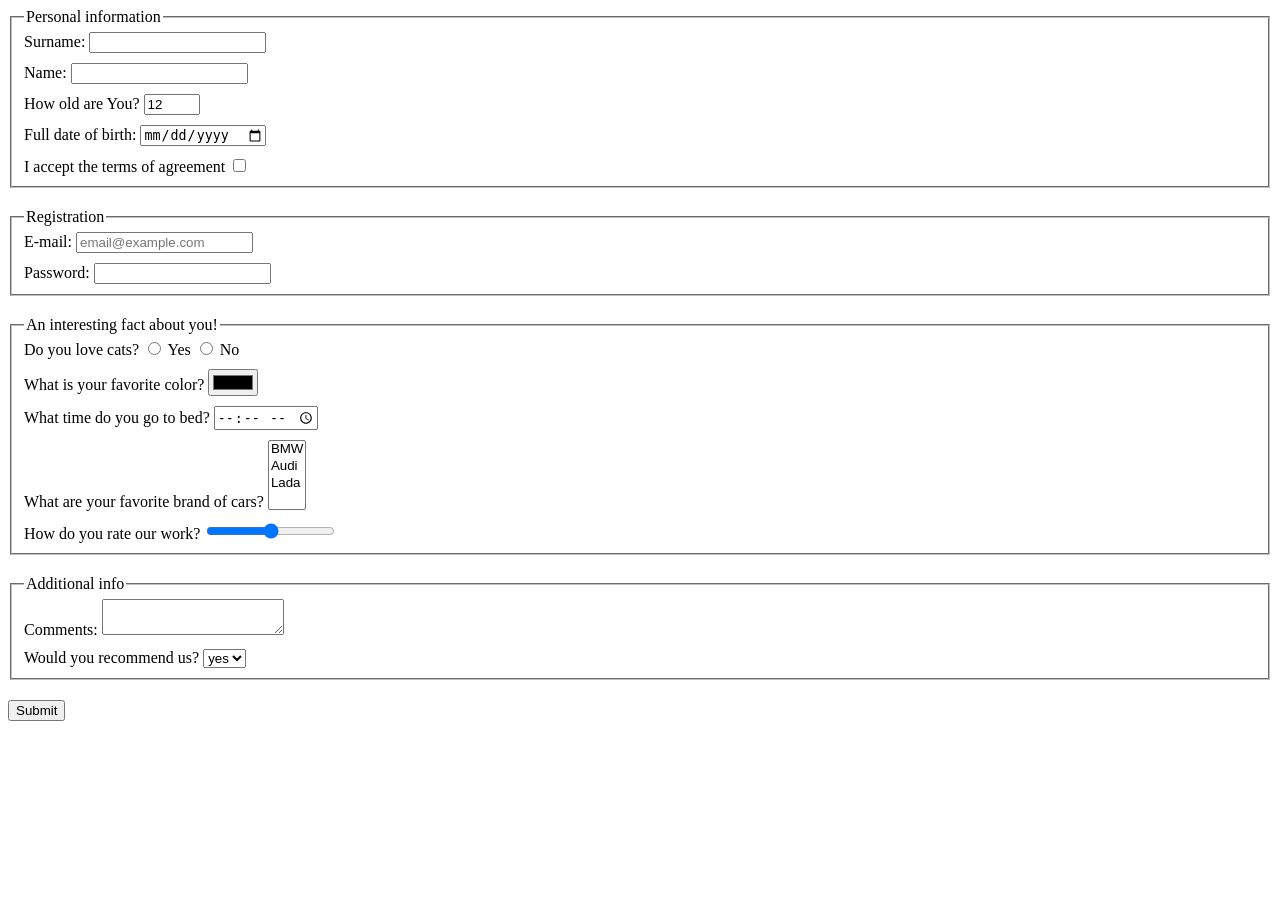
<file: index.html>
<!DOCTYPE html><html lang="en"><head><meta charset="UTF-8"><meta name="viewport" content="width=device-width, user-scalable=no, initial-scale=1.0, maximum-scale=1.0, minimum-scale=1.0"><title> HTML Form </title><link rel="stylesheet" href="style.76fb7fe5.css"></head><body> <form action="https://mate-academy-form-lesson.herokuapp.com/create-application" method="POST"> <fieldset class="field"> <legend> Personal information </legend> <div class="input"> <label for="surname">Surname:</label> <input type="text" id="surname" name="surname" autocomplete="off"> </div> <div class="input"> <label for="name">Name:</label> <input type="text" id="name" name="name" autocomplete="off"> </div> <div class="input"> <label for="age">How old are You?</label> <input type="number" id="age" name="age" min="12" max="120" autocomplete="off" value="12"> </div> <div class="input"> <label for="date">Full date of birth:</label> <input type="date" id="date" name="date"> </div> <div class="input"> <label for="terms">I accept the terms of agreement</label> <input type="checkbox" id="terms" name="terms"> </div> </fieldset> <fieldset class="field"> <legend> Registration </legend> <div class="input"> <label for="email">E-mail:</label> <input type="email" id="email" name="email" placeholder="email@example.com" required> </div> <div class="input"> <label for="password">Password:</label> <input type="password" id="password" name="password" required> </div> </fieldset> <fieldset class="field"> <legend> An interesting fact about you! </legend> <div class="input"> <span>Do you love cats?</span> <input type="radio" id="yes" name="love_cats" value="yes"> <label for="yes">Yes</label> <input type="radio" id="no" name="love_cats" value="no"> <label for="no">No</label> </div> <div class="input"> <label for="color">What is your favorite color?</label> <input type="color" id="color" name="color"> </div> <div class="input"> <label for="time">What time do you go to bed?</label> <input type="time" id="time" name="time"> </div> <div class="input"> <label for="cars">What are your favorite brand of cars?</label> <select id="cars" name="cars" multiple> <option value="BMW">BMW</option> <option value="Audi">Audi</option> <option value="Lada">Lada</option> </select> </div> <div class="input"> <label for="rate">How do you rate our work?</label> <input type="range" id="rate" name="rate"> </div> </fieldset> <fieldset class="field"> <legend> Additional info </legend> <div class="input"> <label for="comment">Comments:</label> <textarea id="comment" name="comment"></textarea> </div> <div class="input"> <label for="recommend">Would you recommend us?</label> <select id="recommend" name="recommend"> <option value="yes">yes</option> <option value="no">no</option> </select> </div> </fieldset> <button type="submit" onsubmit="onSubmit()">Submit</button> </form> </body></html>
</file>
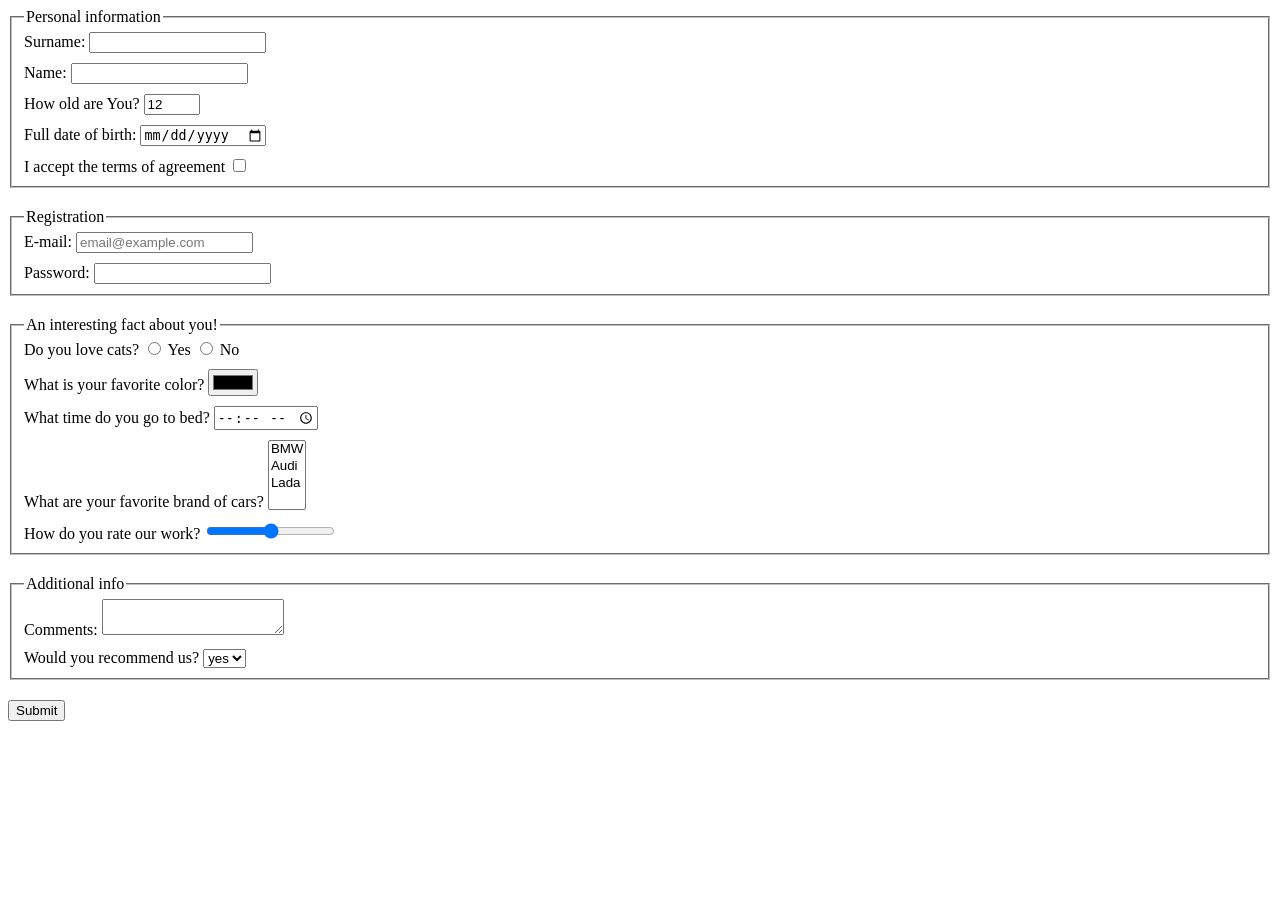
<file: src/index.html>
<!DOCTYPE html>
<html lang="en">
  <head>
    <meta charset="UTF-8">
    <meta name="viewport"
          content="width=device-width, user-scalable=no, initial-scale=1.0, maximum-scale=1.0, minimum-scale=1.0">
    <title>
      HTML Form
    </title>
    <link rel="stylesheet" href="style.css">
  </head>
  <body>
    <form action = "https://mate-academy-form-lesson.herokuapp.com/create-application" method="POST">
      <fieldset class="field">
        <legend>
          Personal information
        </legend>
        <div class="input">
          <label for="surname">Surname:</label>
          <input
            type="text"
            id="surname"
            name="surname"
            autocomplete="off"
          >
        </div>
        <div class="input">
          <label for="name">Name:</label>
          <input
            type="text"
            id="name"
            name="name"
            autocomplete="off"
          >
        </div>
        <div class="input">
          <label for="age">How old are You?</label>
          <input
            type="number"
            id="age"
            name="age"
            min="12"
            max="120"
            autocomplete="off"
            value="12"
          >
        </div>
        <div class="input">
          <label for="date">Full date of birth:</label>
          <input
            type="date"
            id="date"
            name="date"
          >
        </div>
        <div class="input">
          <label for="terms">I accept the terms of agreement</label>
          <input
            type="checkbox"
            id="terms"
            name="terms"
          >
        </div>
      </fieldset>
      <fieldset class="field">
        <legend>
          Registration
        </legend>
        <div class="input">
          <label for="email">E-mail:</label>
          <input
            type="email"
            id="email"
            name="email"
            placeholder="email@example.com"
            required
          >
        </div>
        <div class="input">
          <label for="password">Password:</label>
          <input
            type="password"
            id="password"
            name="password"
            required
          >
        </div>
      </fieldset>
      <fieldset class="field">
        <legend>
          An interesting fact about you!
        </legend>
        <div class="input">
          <span>Do you love cats?</span>
          <input
            type="radio"
            id="yes"
            name="love_cats"
            value="yes"
          >
          <label for="yes">Yes</label>
          <input
            type="radio"
            id="no"
            name="love_cats"
            value="no"
          >
          <label for="no">No</label>
        </div>
        <div class="input">
          <label for="color">What is your favorite color?</label>
          <input
            type="color"
            id="color"
            name="color"
          >
        </div>
        <div class="input">
          <label for="time">What time do you go to bed?</label>
          <input
            type="time"
            id="time"
            name="time"
          >
        </div>
        <div class="input">
          <label for="cars">What are your favorite brand of cars?</label>
          <select
            id="cars"
            name="cars"
            multiple
          >
            <option value="BMW">BMW</option>
            <option value="Audi">Audi</option>
            <option value="Lada">Lada</option>
          </select>
        </div>
        <div class="input">
          <label for="rate">How do you rate our work?</label>
          <input
            type="range"
            id="rate"
            name="rate"
          >
        </div>
      </fieldset>
      <fieldset class="field">
        <legend>
          Additional info
        </legend>
        <div class="input">
          <label for="comment">Comments:</label>
          <textarea id="comment" name="comment"></textarea>
        </div>
        <div class="input">
          <label for="recommend">Would you recommend us?</label>
          <select id="recommend" name="recommend">
            <option value="yes">yes</option>
            <option value="no">no</option>
          </select>
        </div>
      </fieldset>
      <button type="submit" onsubmit="onSubmit()">Submit</button>
    </form>
  </body>
</html>
</file>
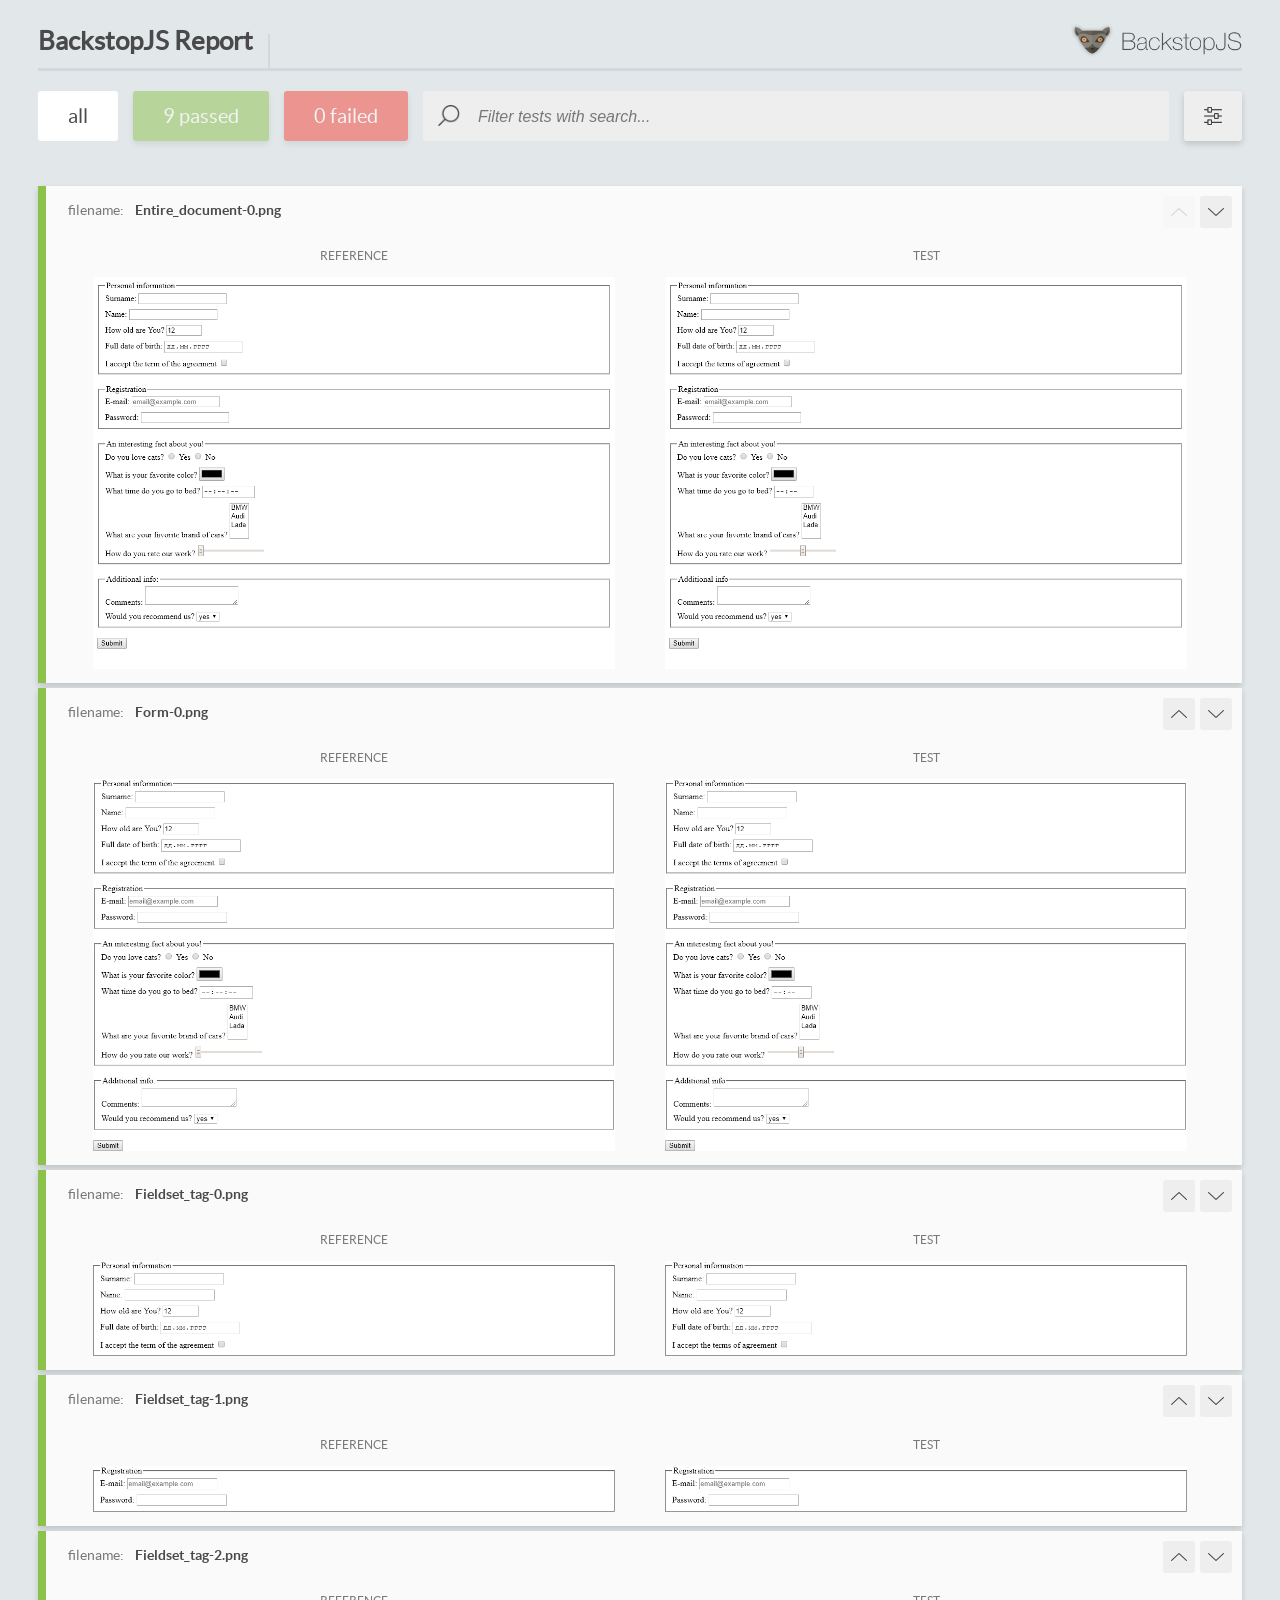
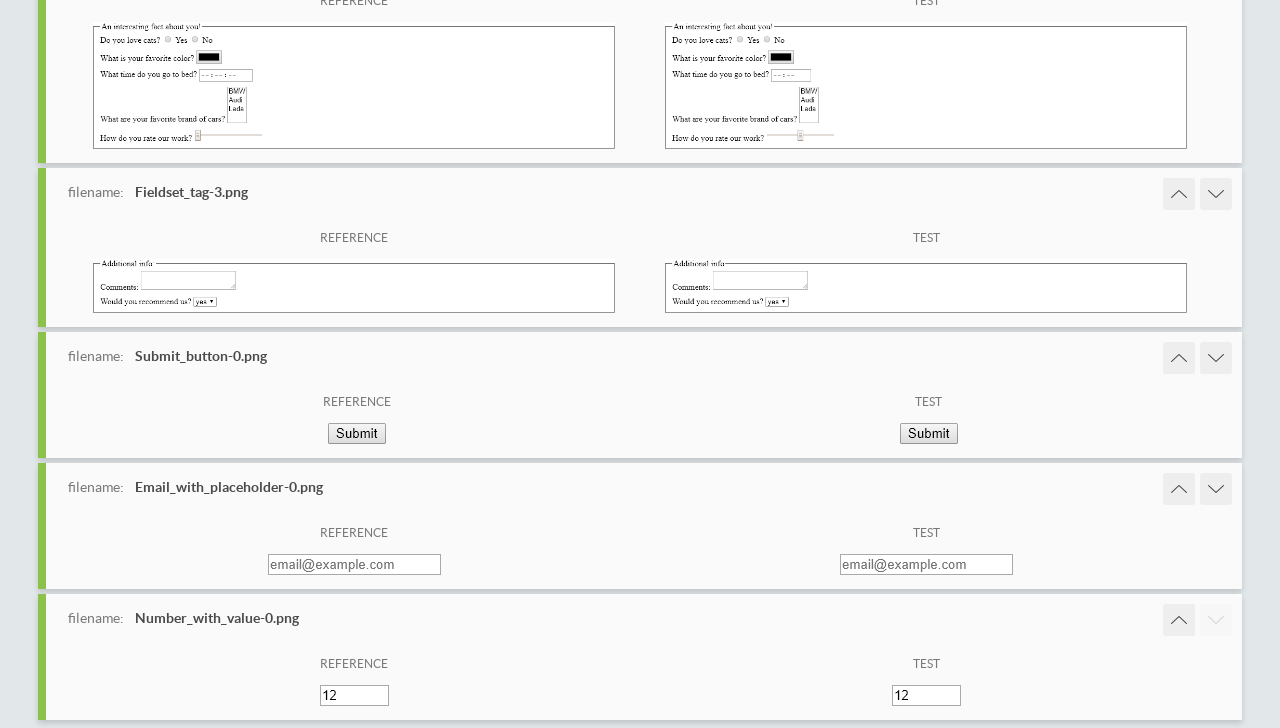
<file: report/html_report/index.html>
<!DOCTYPE html>
<html>
  <head>
    <meta charset="utf-8">
    <title>BackstopJS Report</title>

    <style>
      @font-face {
          font-family: 'latoregular';
          src: url('./assets/fonts/lato-regular-webfont.woff2') format('woff2'),
              url('./assets/fonts/lato-regular-webfont.woff') format('woff');
          font-weight: 400;
          font-style: normal;
      }
      @font-face {
          font-family: 'latobold';
          src: url('./assets/fonts/lato-bold-webfont.woff2') format('woff2'),
              url('./assets/fonts/lato-bold-webfont.woff') format('woff');
          font-weight: 700;
          font-style: normal;
      }

      .ReactModal__Body--open {
          overflow: hidden;
      }
      .ReactModal__Body--open .header {
        display: none;
      }

    </style>
  </head>
  <body style="background-color: #E2E7EA">
    <div id="root">

    </div>
    <script type="text/javascript">
      function report (report) { // eslint-disable-line no-unused-vars
        window.tests = report;
      }
    </script>
    <script type="text/javascript" src="config.js"></script>
    <script type="text/javascript" src="index_bundle.js"></script>
  </body>
</html>
</file>
<file: style.76fb7fe5.css>
.field{margin-bottom:20px}.input{margin-bottom:10px}.field .input:last-child{margin:0}
/*# sourceMappingURL=style.76fb7fe5.css.map */
</file>
<file: src/style.css>
.field {
  margin-bottom: 20px;
}

.input {
  margin-bottom: 10px;
}

.field .input:last-child {
  margin: 0;
}
</file>
